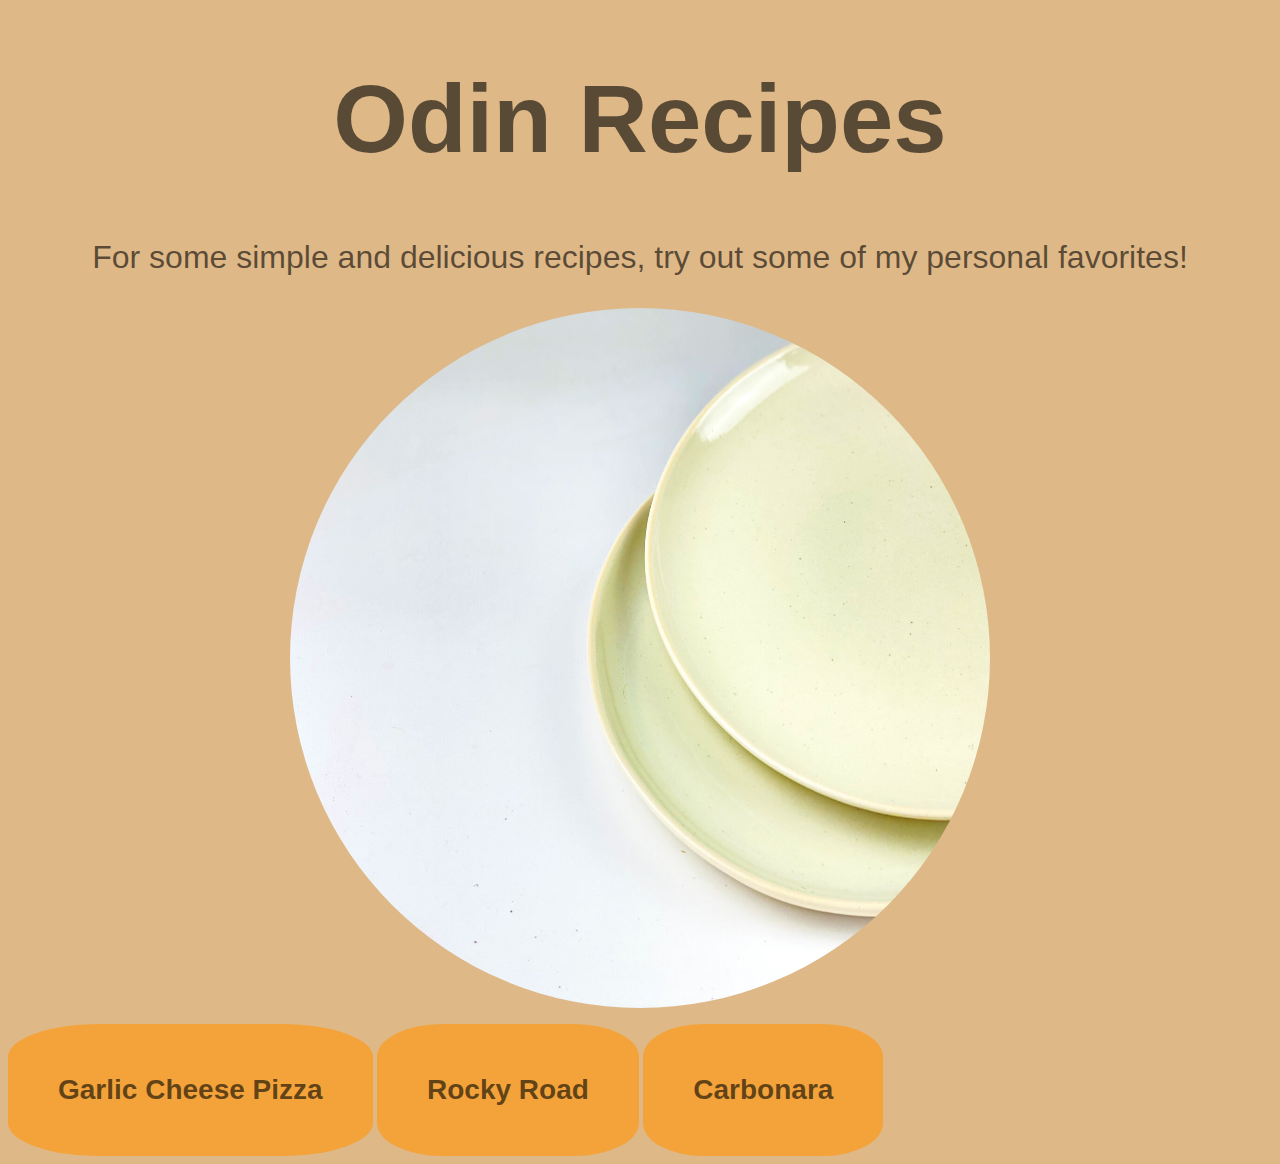
<file: index.html>
<!DOCTYPE html>
<html lang="en">
    <head>
        <meta charset="utf-8">
        <title>Odin Recipes</title>
        <link rel="stylesheet" href="style.css">
    </head>
    <body>
        <h1 class="main-header">Odin Recipes</h1>
        <p class="intro">For some simple and delicious recipes, try out some of my personal favorites!</p>
        <p><img src="pictures/dinner_plate.jpg" alt="Picture of dinner plate"></p>
        
    <div class="btn-group">
        <a class="meal garlic-cheese-pizza" href="recipes/garlic_cheese_pizza.html" target="_blank">Garlic Cheese Pizza</a>
        <a class="meal rocky-road" href="recipes/rocky_road.html" target="_blank">Rocky Road</a>
        <a class="meal carbonara"href="recipes/carbonara.html" target="_blank">Carbonara</a>
    </div>
    
    </body>

</html>
</file>
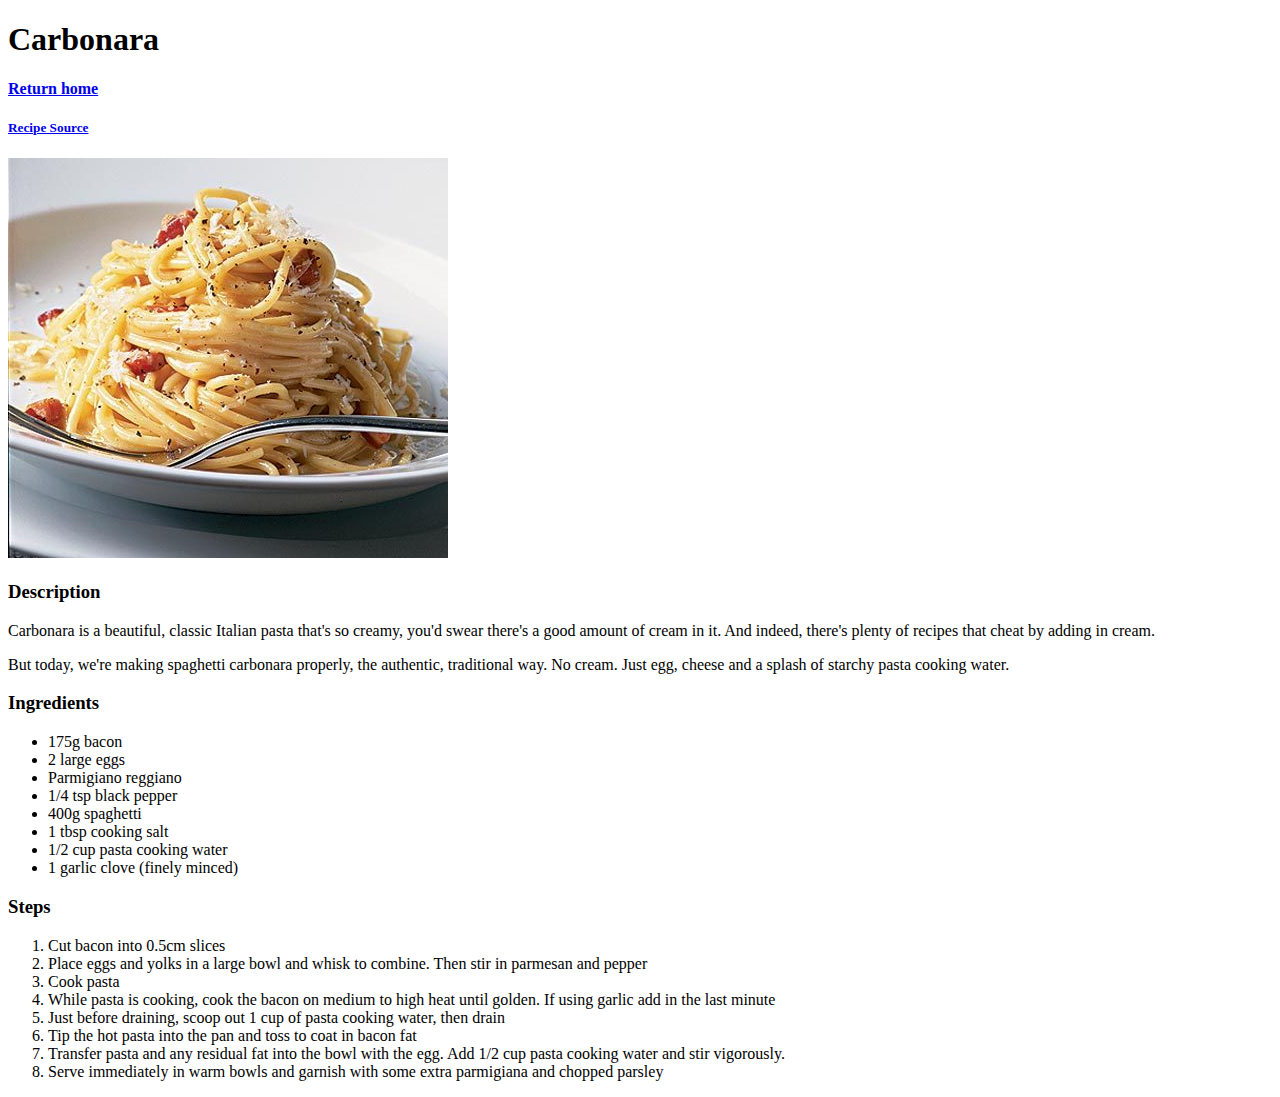
<file: recipes/carbonara.html>
<!DOCTYPE html>
<html lang="en">
    <head>
        <meta charset="utf-8">
        <title>Carbonara</title>
    </head>
    <body>
        <h1>Carbonara</h1>
    <h4><a href="../index.html">Return home</a></h4>
    <h5><a href="https://www.recipetineats.com/carbonara/#wprm-recipe-container-81075" target="_blank">Recipe Source</a></h5>
    <img src="../pictures/carbonara.jpg" alt="Picture of carbonara">
    <h3>Description</h3>
    <p>Carbonara is a beautiful, classic Italian pasta that's so creamy, you'd swear there's a good amount of cream in it. And indeed, there's plenty of recipes that cheat by adding in cream.</p>
    <p>But today, we're making spaghetti carbonara properly, the authentic, traditional way. No cream. Just egg, cheese and a splash of starchy pasta cooking water.</p>

    <h3>Ingredients</h3>
    <ul>
        <li>175g bacon</li>
        <li>2 large eggs</li>
        <li>Parmigiano reggiano</li>
        <li>1/4 tsp black pepper</li>
        <li>400g spaghetti</li>
        <li>1 tbsp cooking salt</li>
        <li>1/2 cup pasta cooking water</li>
        <li>1 garlic clove (finely minced)</li>
    </ul>
    <h3>Steps</h3>
    <ol>
        <li>Cut bacon into 0.5cm slices</li>
        <li>Place eggs and yolks in a large bowl and whisk to combine. Then stir in parmesan and pepper</li>
        <li>Cook pasta</li>
        <li>While pasta is cooking, cook the bacon on medium to high heat until golden. If using garlic add in the last minute</li>
        <li>Just before draining, scoop out 1 cup of pasta cooking water, then drain</li>
        <li>Tip the hot pasta into the pan and toss to coat in bacon fat</li>
        <li>Transfer pasta and any residual fat into the bowl with the egg. Add 1/2 cup pasta cooking water and stir vigorously.</li>
        <li>Serve immediately in warm bowls and garnish with some extra parmigiana and chopped parsley</li>
    </ol>
</body>
</html>
</file>
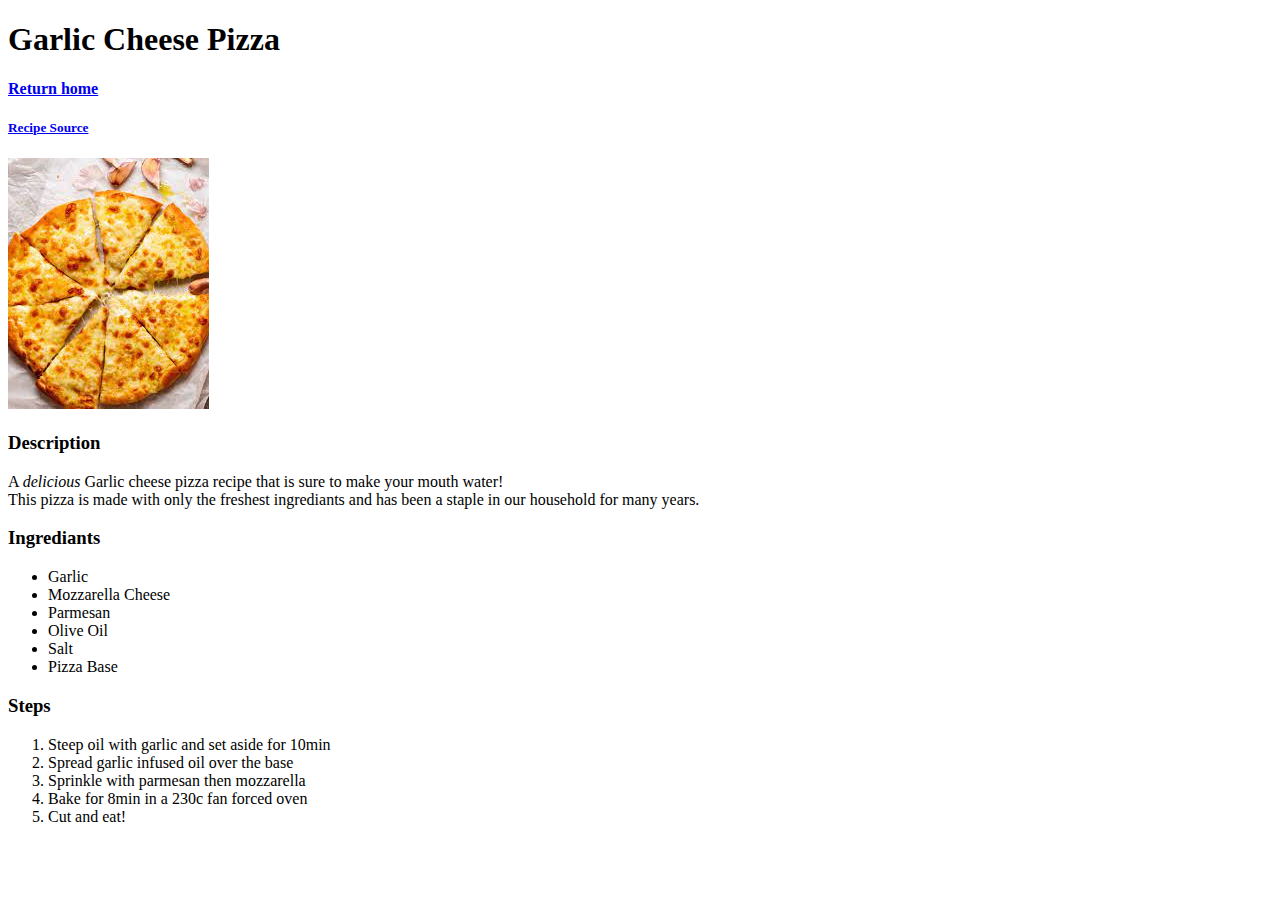
<file: recipes/garlic_cheese_pizza.html>
<!DOCTYPE html>
<html lang="en">
<head>
    <meta charset="UTF-8">
    <meta name="viewport" content="width=device-width, initial-scale=1.0">
    <title>Garlic Cheese Pizza</title>
</head>
<body>
    <h1>Garlic Cheese Pizza</h1>
    <h4><a href="../index.html">Return home</a></h4>
    <h5><a href="https://www.recipetineats.com/garlic-cheese-pizza/" target="_blank">Recipe Source</a></h5>
    <img src="../pictures/garlic-cheese-pizza.jpeg">
    <p><h3>Description</h3>
        A <em>delicious</em> Garlic cheese pizza recipe that is sure to make your mouth water!<br>
        This pizza is made with only the freshest ingrediants and has been a staple in our household for many years.
    </p>

    <p><h3>Ingrediants</h3>
        <ul>
            <li>Garlic</li>
            <li>Mozzarella Cheese</li>
            <li>Parmesan</li>
            <li>Olive Oil</li>
            <li>Salt</li>
            <li>Pizza Base</li>
        </ul>
    </p>
    <p><h3>Steps</h3></p>
    <ol>
        <li>Steep oil with garlic and set aside for 10min</li>
        <li>Spread garlic infused oil over the base</li>
        <li>Sprinkle with parmesan then mozzarella</li>
        <li>Bake for 8min in a 230c fan forced oven</li>
        <li>Cut and eat!</li>
    </ol>
</body>
</html>
</file>
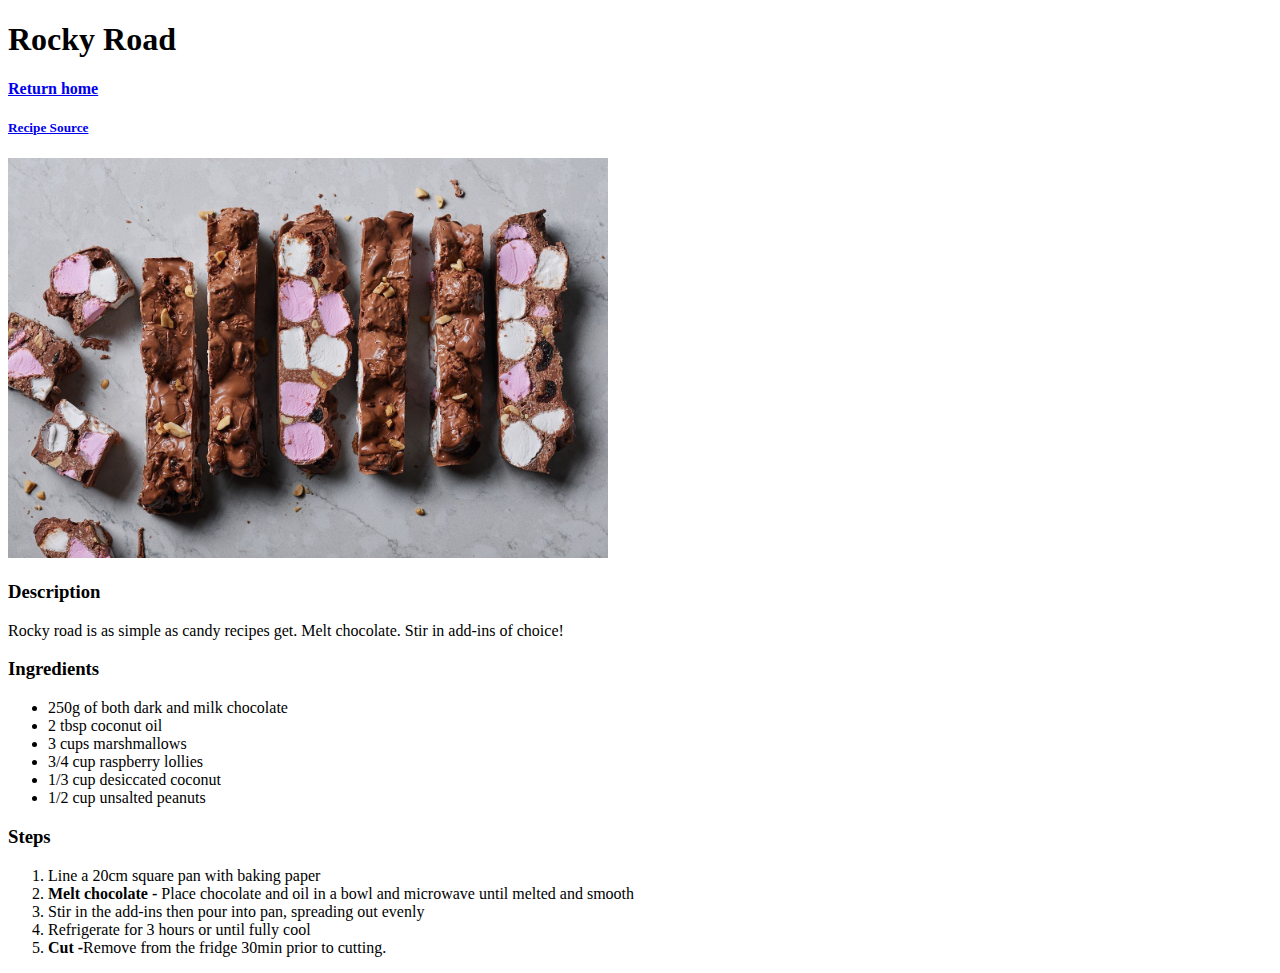
<file: recipes/rocky_road.html>
<!DOCTYPE html>
<html lang="en">
<Head>
    <meta charset="utf-8">
    <title>Rock Road</title>
</Head>
<body>
    <h1>Rocky Road</h1>
    <h4><a href="../index.html">Return home</a></h4>
    <h5><a href="https://www.recipetineats.com/rocky-road-recipe/#wprm-recipe-container-117974" target="_blank">Recipe Source</a></h5>
    <img src="../pictures/rocky_road.jpg" alt="Picture of Rocky Road" width="600">
    <h3>Description</h3>
    <p>Rocky road is as simple as candy recipes get. Melt chocolate. Stir in add-ins of choice!</p>
    <h3>Ingredients</h3>
    <ul>
        <li>250g of both dark and milk chocolate</li>
        <li>2 tbsp coconut oil</li>
        <li>3 cups marshmallows</li>
        <li>3/4 cup raspberry lollies</li>
        <li>1/3 cup desiccated coconut</li>
        <li>1/2 cup unsalted peanuts</li>
    </ul>
    <h3>Steps</h3>
    <ol>
        <li>Line a 20cm square pan with baking paper</li>
        <li><strong>Melt chocolate - </strong> Place chocolate and oil in a bowl and microwave until melted and smooth</li>
        <li>Stir in the add-ins then pour into pan, spreading out evenly</li>
        <li>Refrigerate for 3 hours or until fully cool</li>
        <li><strong>Cut -</strong>Remove from the fridge 30min prior to cutting.</li>
    </ol>
</body>
</html>
</file>
<file: style.css>
* {
    background-color:burlywood;
    font-family:'Gill Sans', 'Gill Sans MT', Calibri, 'Trebuchet MS', sans-serif
}

.main-header,
.intro {
    text-align:center;
    font-size:6em;
    color:rgba(0,0,0,.6);
}

.intro {
    font-size:2em;
}

img {
    width:700px;
    height:700px;
    border-radius:50%;
    display:block;
    margin-left:auto;
    margin-right:auto;
}
.meal {
    text-align:center;
}

.meal {
    background-color:rgb(243, 163, 57);
    border-radius:25%;
    color:rgba(0,0,0,.6);
    padding: 50px;
    cursor: pointer;
    font-size:1.75em;
    display:inline-block;
    text-decoration:none;
    font-weight:bold;
}

.meal:hover {
    background-color:rgba(255,255,255,.3)
}
</file>
